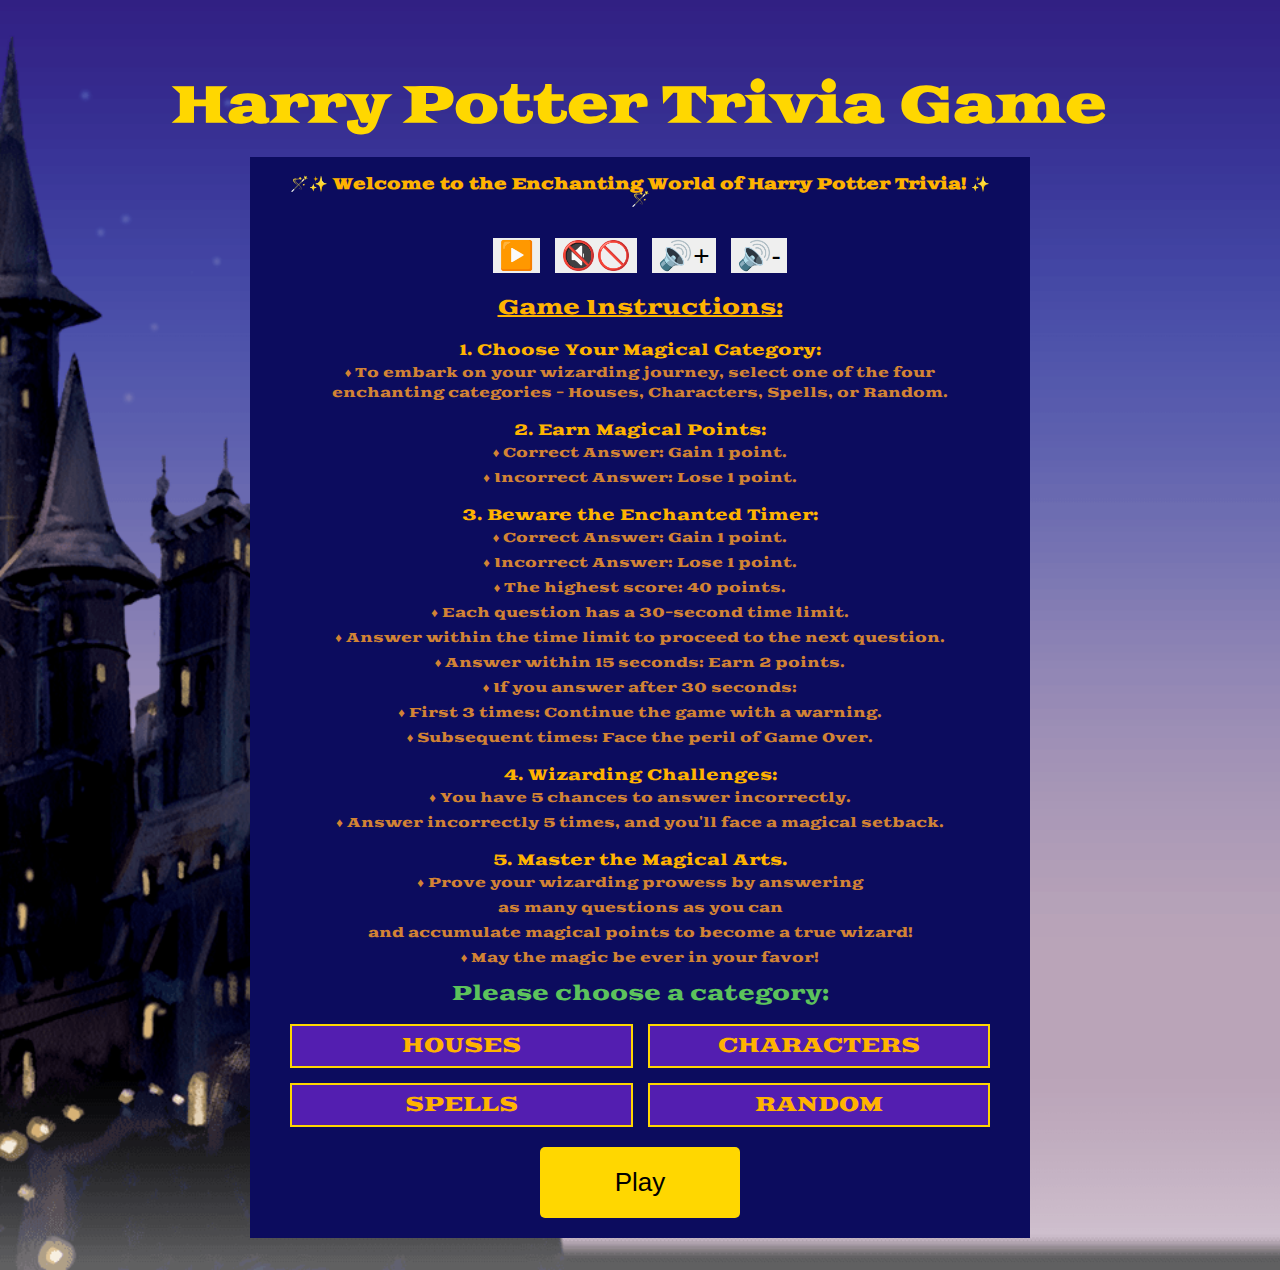
<file: index.html>
<!DOCTYPE html>
<html lang="en">

<head>
    <meta charset="UTF-8">
    <meta name="viewport" content="width=device-width, initial-scale=1.0">
    <title>Trivia</title>
    <link rel="stylesheet" href="reset.css">
    <link rel="stylesheet" href="./style.css">
    <script defer src="app.js"></script>
</head>

<body>
    <div class="wrapper">
        <header>
            <div class="container">
                <h1>Harry Potter Trivia Game</h1>
            </div>
        </header>
        <main>
            <div class="container">
                <div class="main-wrapper">
                    <h3> 🪄✨ Welcome to the Enchanting World of Harry Potter Trivia! ✨🪄</h3>
                    <br>
                    <div class="custom-audio">
                        <button id="playPauseBtn">▶️</button>
                        <button id="muteBtn">🔇🚫</button>
                        <button id="volumeUpBtn">🔊+</button>
                        <button id="volumeDownBtn">🔊-</button>
                        <audio id="myAudio" controls>
                            <source src="./image/hp.mp3" type="audio/mp3">
                            Your browser does not support the audio element.
                        </audio>
                    </div>
                    <h4>Game Instructions:</h4>

                    <ol class="instructions">
                        <!-- List of game instructions -->
                        <li>Choose Your Magical Category:
                            <p>♦ To embark on your wizarding journey, select one of the four enchanting categories -
                                Houses,
                                Characters, Spells, or Random.</p>
                        </li>
                        <li>Earn Magical Points:
                            <p>♦ Correct Answer: Gain 1 point.</p>
                            <p>♦ Incorrect Answer: Lose 1 point.</p>
                        </li>
                        <li> Beware the Enchanted Timer:
                            <!-- Timer-related instructions -->
                            <p>♦ Correct Answer: Gain 1 point.</p>
                            <p>♦ Incorrect Answer: Lose 1 point.</p>
                            <p>♦ The highest score: 40 points. </p>
                            <p>♦ Each question has a 30-second time limit.</p>
                            <p>♦ Answer within the time limit to proceed to the next question.</p>
                            <p>♦ Answer within 15 seconds: Earn 2 points.</p>
                            <p>♦ If you answer after 30 seconds:</p>
                            <p>♦ First 3 times: Continue the game with a warning.</p>
                            <p>♦ Subsequent times: Face the peril of Game Over.</p>
                        </li>
                        <li>Wizarding Challenges:
                            <!-- Points -->
                            <p>♦ You have 5 chances to answer incorrectly.</p>
                            <p>♦ Answer incorrectly 5 times, and you'll face a magical setback.</p>
                        </li>
                        <li>Master the Magical Arts.
                            <p>♦ Prove your wizarding prowess by answering</p>
                            <p>as many questions as you can</p>
                            <p>and accumulate magical points to become a true wizard!</p>
                            <p>♦ May the magic be ever in your favor!</p>
                        </li>
                    </ol>
                    <!-- Game category selection menu -->
                    <br>
                    <h2>Please choose a category:</h2>
                    <ul id="categories" class="category">
                        <li id="houses">Houses</li>
                        <li id="characters">Characters</li>
                        <li id="spells">Spells</li>
                        <li id="random">Random</li>
                    </ul>
                    <!-- Button to start the game -->
                    <div class="btn-wrapper">
                        <button id="play">Play</button>
                    </div>
                </div>
            </div>
        </main>
    </div>
</body>

</html>
</file>
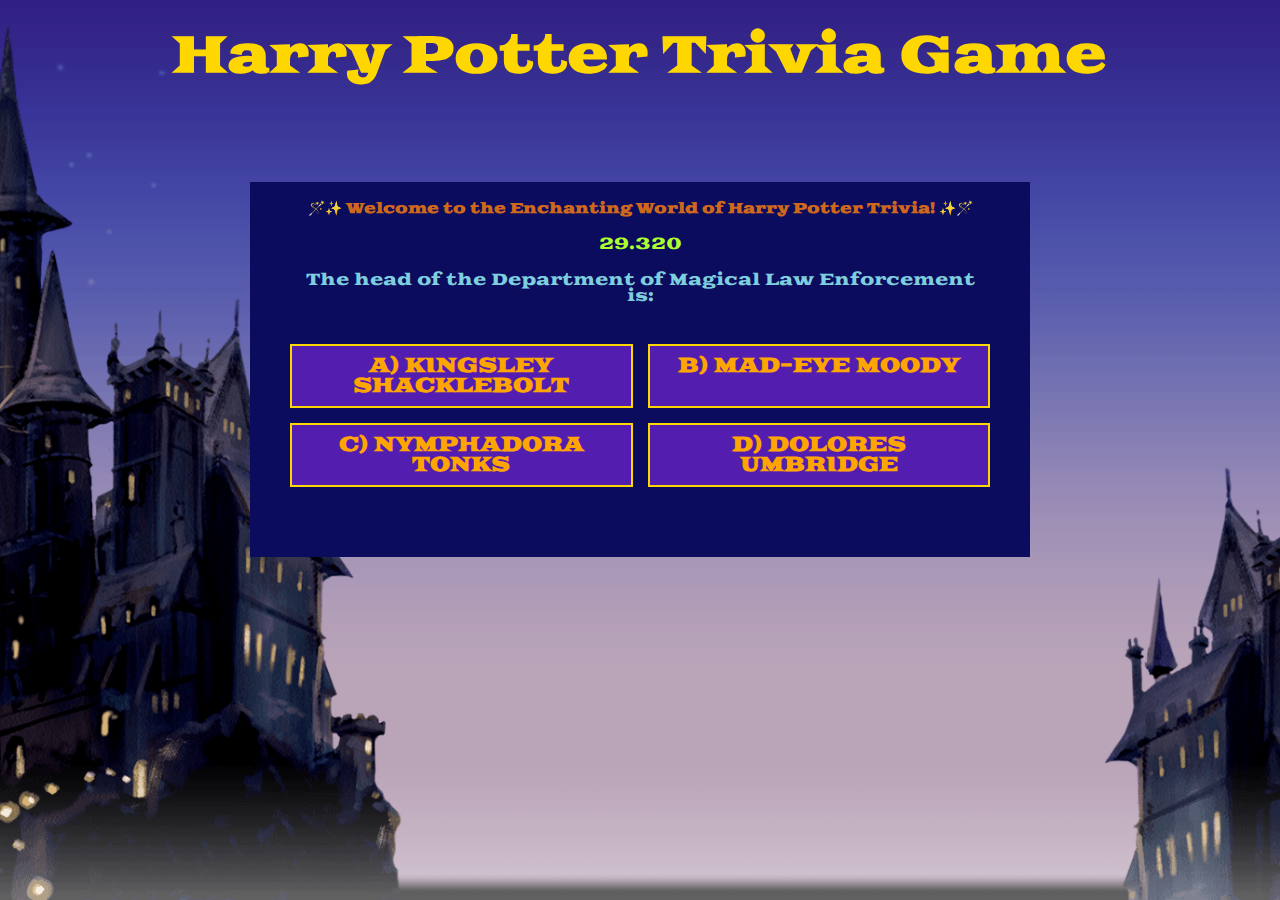
<file: characters.html>
<!DOCTYPE html>
<html lang="en">
<head>
    <meta charset="UTF-8">
    <meta name="viewport" content="width=device-width, initial-scale=1.0">
    <title>Trivia</title>
    <link rel="stylesheet" href="reset.css">
    <link rel="stylesheet" href="./trivia.css">
    <script defer src="index.js"></script>
</head>
<body>
    <div class="wrapper">
        <header>
            <div class="container">
                <h1>Harry Potter Trivia Game</h1>
            </div>
        </header>
        <main>
            <div class="container">
                <div class="main-wrapper">
                    <h3> 🪄✨ Welcome to the Enchanting World of Harry Potter Trivia! ✨🪄</h3>
                    <div id="timer-display">30.000<span>s</span></div>
                    <div id = "question"></div>
                </div>
            </div>
        </main>
    </div>
</body>
</html>
</file>
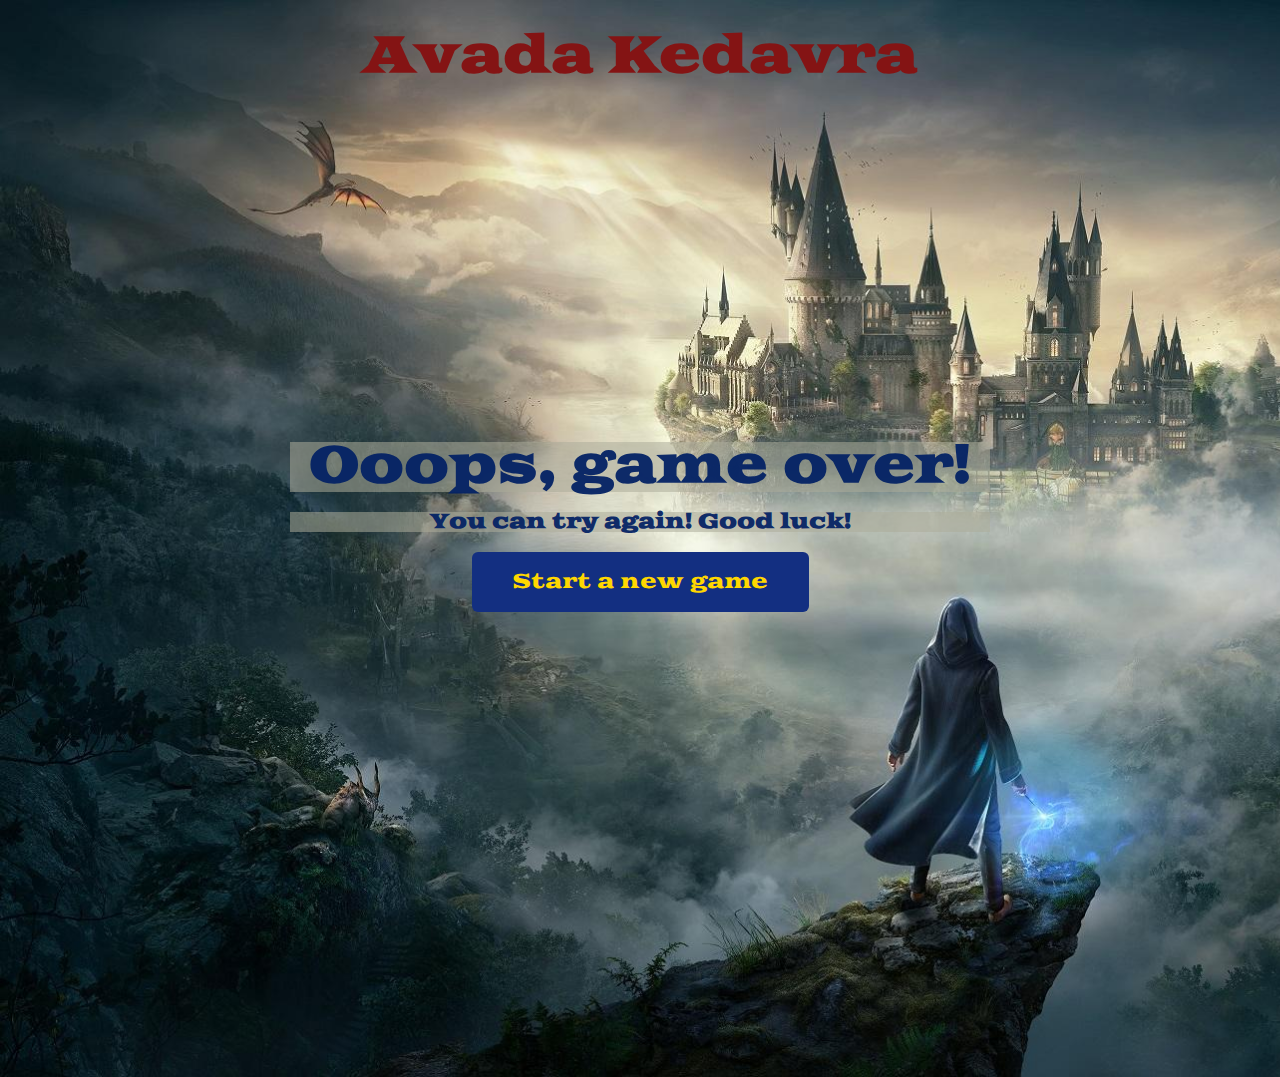
<file: game-over.html>
<!DOCTYPE html>
<html lang="en">

<head>
    <meta charset="UTF-8">
    <meta name="viewport" content="width=device-width, initial-scale=1.0">
    <title>Game Over</title>
    <link rel="stylesheet" href="reset.css">
    <link rel="stylesheet" href="./game-over.css">
</head>

<body>
    <div class="wrapper">
        <header>
            <div class="container">
                <h1>Avada Kedavra</h1>
            </div>
        </header>
        <main>
            <div class="container">
                <div class="main-wrapper">
                    <h2>Ooops, game over!</h2>
                    <h3>You can try again! Good luck!</h3>
                    <a class="start" href="index.html">Start a new game</a>
                </div>
            </div>
        </main>
    </div>
</body>

</html>
</file>
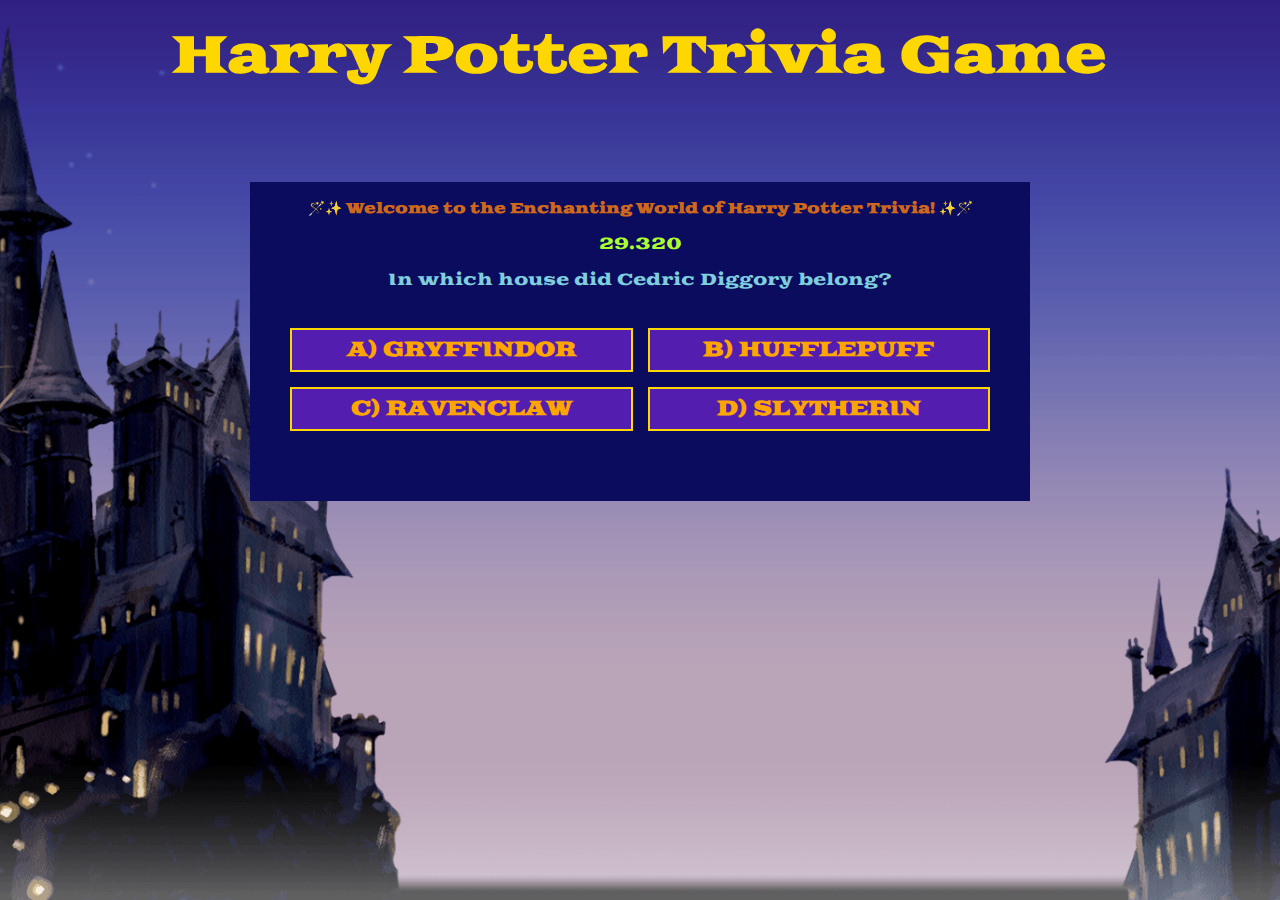
<file: houses.html>
<!DOCTYPE html>
<html lang="en">
<head>
    <meta charset="UTF-8">
    <meta name="viewport" content="width=device-width, initial-scale=1.0">
    <title>Trivia</title>
    <link rel="stylesheet" href="reset.css">
    <link rel="stylesheet" href="./trivia.css">
    <script defer src="index.js"></script>
</head>
<body>
    <div class="wrapper">
        <header>
            <div class="container">
                <h1>Harry Potter Trivia Game</h1>
            </div>
        </header>
        <main>
            <div class="container">
                <div class="main-wrapper">
                    <h3> 🪄✨ Welcome to the Enchanting World of Harry Potter Trivia! ✨🪄</h3>
                    <div id="timer-display">30.000<span>s</span></div>
                    <div id ="question"></div>
                </div>
            </div>
        </main>
    </div>
</body>
</html>
</file>
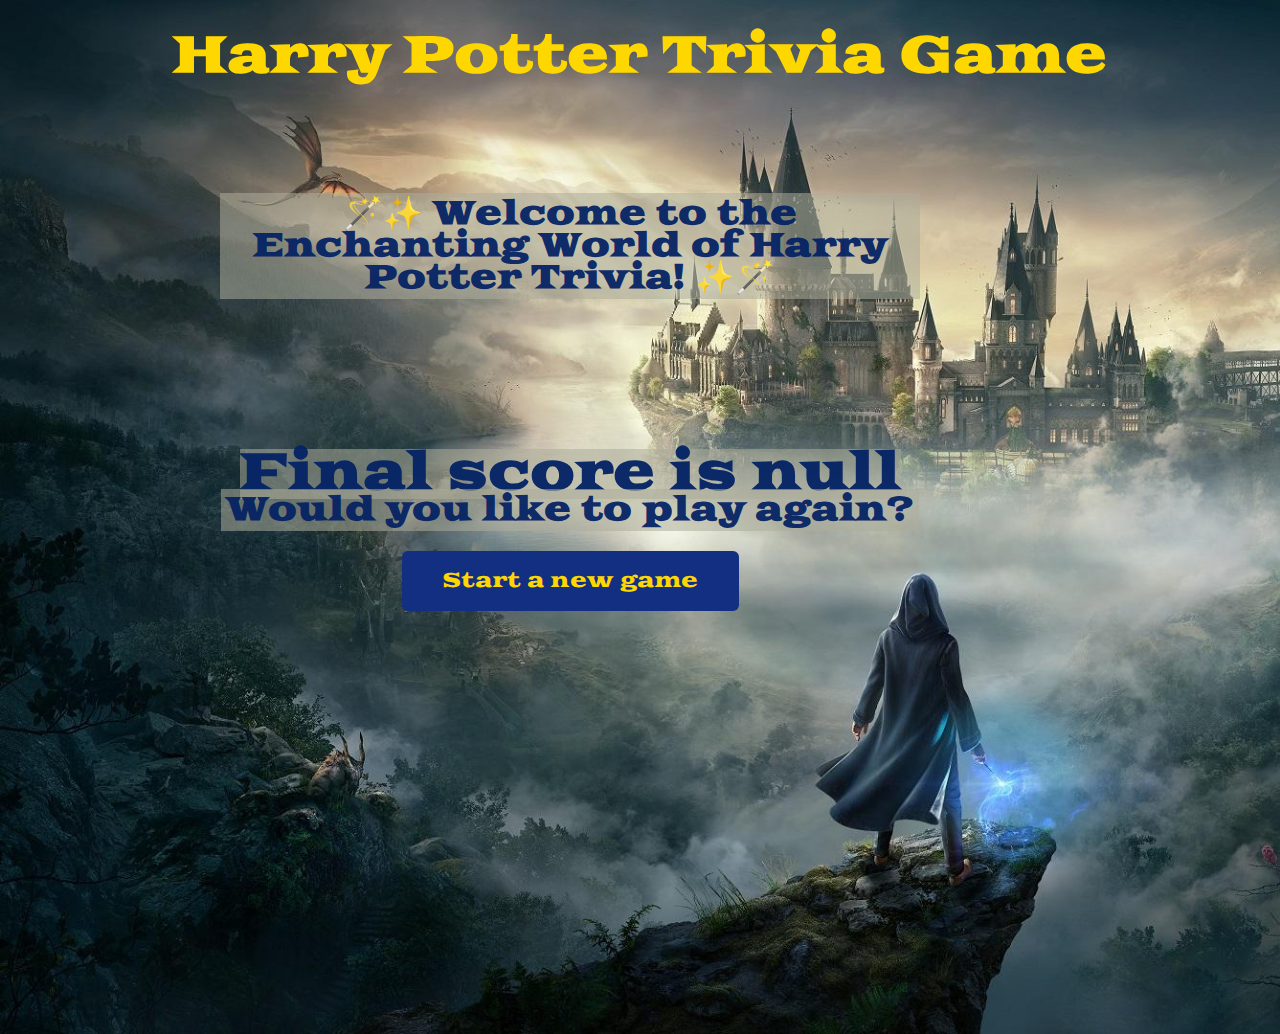
<file: score.html>
<!DOCTYPE html>
<html lang="en">
<head>
    <meta charset="UTF-8">
    <meta name="viewport" content="width=device-width, initial-scale=1.0">
    <title>Final Score</title>
    <link rel="stylesheet" href="reset.css">
    <link rel="stylesheet" href="./score.css">
    <script defer src="score.js"></script>
</head>
<body>
    <div class="wrapper">
        <header>
            <div class="container">
                <h1>Harry Potter Trivia Game</h1>
            </div>
        </header>
        <main>
            <div class="container main">
                <div class="main-wrapper">
                    <h3> 🪄✨ Welcome to the Enchanting World of Harry Potter Trivia! ✨🪄</h3>
                <div class = "score"></div>
                <h3>Would you like to play again? </h3>
                <a class = "start" href="index.html">Start a new game</a>
                </div>
            </div>
        </main>
    </div>
</body>
</html>
</file>
<file: style.css>
/* Imported Google Font */
@import url('https://fonts.googleapis.com/css2?family=Goblin+One&display=swap');


body {
    box-sizing: border-box;
    font-family: 'Goblin One', serif;
    /* display: flex;
    align-items: center;
    justify-content: center; */
}

#categories .categories-active{
    background-color: gold;
    border: 2px solid brown;
    color: brown;
}

a {
    text-decoration: none;
    cursor: pointer;
}

button {
    cursor: pointer;
    border: none;
}

.wrapper {
    background-image: url("./image/Hogwarts.png");
    background-repeat: no-repeat;
    background-size: cover;
    padding: 2rem; 
    width: 100%; 
    max-width: 1900px; 
    box-sizing: border-box;
}

.container {
    text-align: center;
    margin: 0 auto;
    max-width: 1200px;
}


header {
    margin-top: 50px;
    color: gold;
    text-align:center;
}

h1 {
    font-size: 50px;
    font-weight: bold;
    text-align: center;
    margin-bottom: 25px;
}

h2 {
    font-size: 20px;
    color: rgb(92, 194, 92);
}

h3 {
    font-size: 15px;
    font-weight: bold;
    text-align: center;
}

h4 {
    font-size: 20px;
    text-align: center;
    margin-bottom: 25px;
    text-decoration: underline;
}
.instructions {
    font-size: 15px;
    list-style-type: decimal;
    display: flex;
    flex-direction: column;
    gap: 20px;
    margin-top: 20px;
    text-align: center;
    list-style-position: inside;
}
.instructions p {
    margin-top: 5px;
    line-height: 20px;
    font-size: 13px;
    color:rgb(210, 131, 52)
}
.category {
    display: grid;
    grid-template-columns: repeat(2, 1fr);
    grid-template-rows: repeat(2, 1fr);
    gap: 15px;
    margin: 20px 0;
    text-align: center;
    list-style-position: inside;
}
#play {
   padding: 20px 40px;
   font-size: 26px;
   border-radius: 5px;
   background-color: gold;
   text-align: center;
   max-width: 200px;
   width: 100%;
}

.category li {
font-size: 20px;
text-transform: uppercase;
border: gold solid 2px;
padding: 10px;
text-align: center;
background-color: rgb(83, 30, 176);
cursor: pointer;
}

.error {
    color: red;
    background-color: gold;
    text-align: center;
    font-size: 20px;
    padding: 20px 40px;
    margin-top: 20px;
    border-radius: 6px;
    max-width: 500px;
    width: 100%;
}

.btn-wrapper {
    justify-content: center;
    display: flex;
    flex-direction: column;
    align-items: center;
}

.main-wrapper {
    max-width: 700px;
    margin-left: auto;
    margin-right: auto;
    color: rgb(255, 179, 0);
    background-color:rgb(12, 12, 94);
    padding: 20px 40px;
}


#myAudio {
    display: none;
    max-width: 250px;
    margin-top: 10px;
    margin-bottom: 10px;
}

#playPauseBtn,
#muteBtn,
#volumeUpBtn,
#volumeDownBtn {
    font-size: 28px;
    margin: 5px;
}

.custom-audio {
    margin-top: 10px;
    margin-bottom: 20px;
}

@media (max-width: 480px) {
    .category {
        grid-template-columns: repeat(1, 1fr);
        grid-template-rows: repeat(4, 1fr);
    }
    h1 {
        font-size: 22px;
    }
    h2,
    h3, 
    h4 {
        font-size: 12px;
    }
    .instructions p,
    .instructions {
        font-size: 11px;
    }
    .category li {
        font-size: 10px;
    }
    #playPauseBtn,
    #muteBtn,
    #volumeUpBtn,
    #volumeDownBtn {
        font-size: 15px;
        margin: 5px;
    }

    #play {
        font-size: 14px; 
        padding: 10px 20px; 
        border-radius: 16px; 
    }
}
</file>
<file: trivia.css>
@import url('https://fonts.googleapis.com/css2?family=Goblin+One&display=swap');

body {
    font-family: 'Goblin One', serif;
}

a {
    text-decoration: none;
    cursor: pointer;
}

button {
    cursor: pointer;
    border: none;
}


h1 {
    font-size: 50px;
    font-weight: bold;
    text-align: center;
    margin-bottom: 25px;
    color: gold;
}

h3 {
    font-size: 14px;
    font-weight: bold;
    text-align: center;
    color: rgba(220, 111, 23, 0.951);
}

.wrapper {
    background-image: url("./image/Hogwarts.png");
    background-repeat: no-repeat;
    background-size: cover;
    padding: 2rem; 
    width: 100%; 
    max-width: 1900px; 
    box-sizing: border-box;
    height: 100vh;
}
.container {
    text-align: center;
    margin: 0 auto;
    max-width: 1200px;
}

.main-wrapper {
    max-width: 700px;
    margin-left: auto;
    margin-right: auto;
    color: rgb(126, 206, 222);
    background-color:rgb(12, 12, 94);
    padding: 20px 40px;
    margin-top: 100px;
}

.question {
    display: grid;
    grid-template-columns: repeat(2, 1fr);
    grid-template-rows: repeat(2, 1fr);
    gap: 15px;
    margin: 20px 0;
    font-size: 20px;
    margin-top: 40px;
    margin-bottom: 50px;
}

.question li {
    font-size: 20px;
    font-weight: bold;
    text-transform: uppercase;
    border: gold solid 2px;
    padding: 10px;
    background-color: rgb(83, 30, 176);
    cursor: pointer;
    color: orange;

    }

    .question #question-active {
        background-color: gold;
        border: 2px solid brown;
        color: brown;
    }

    .question .answer-active {
        background-color: green;
        transition: 0.5s;
    }

    .question .wrong-active {
        background-color: red;
        transition: 0.5s;
    }

    #timer-display {
        margin-top: 20px;
        margin-bottom: 20px;
        color: greenyellow;
    }

    @media (max-width: 480px) {
        .question {
            grid-template-columns: repeat(1, 1fr);
            grid-template-rows: repeat(4, 1fr);
            font-size: 1px;
        }
        .question li {
            font-size: 10px;
        }
        h1 {
            font-size: 20px;
    }
}
</file>
<file: game-over.css>
@import url('https://fonts.googleapis.com/css2?family=Goblin+One&display=swap');

body {
    font-family: 'Goblin One', serif;
}

a {
    text-decoration: none;
    cursor: pointer;
}

button {
    cursor: pointer;
    border: none;
}

.wrapper {
    background-image: url("./image/hpbackground.jpeg");
    background-repeat: no-repeat;
    background-size: cover;
    padding: 2rem; 
    width: 100%; 
    max-width: 2000px; 
    box-sizing: border-box;
    margin-bottom: 0px;
    height: 100vh; 
    @media (max-width: 2000px) {
        height: auto; 
    }
}

.container {
    text-align: center;
    margin: 0 auto;
    max-width: 1200px;
}

header {
    margin-top: 50px;
    color: rgb(132, 20, 20);
    text-align:center;
}

h1 {
    font-size: 50px;
    font-weight: bold;
    text-align: center;
    margin-top: -50px;
    margin-bottom: 25px;
}
.main-wrapper {
    max-width: 700px;
    margin-left: auto;
    margin-right: auto;
    color: rgba(4, 34, 100, 0.958);
    height: 67vh; 
}

h2 {
    font-size: 50px;
    font-weight: bold;
    margin-top: 360px;
    margin-bottom: 50px;
    padding: 0px; 
    background-color: rgba(173, 173, 155, 0.547)
}

h3 {
    font-size: 20px;
    font-weight: bold;
    margin-bottom: 0px;
    margin-top: -30px;
    padding: 0px; 
    background-color: rgba(173, 173, 155, 0.547)
}

.start {
    color:gold;
    background-color: rgb(19, 47, 129);
    text-align: center;
    font-size: 20px;
    padding: 20px 40px;
    margin-top: 20px;
    border-radius: 6px;
    max-width: 257px;
    width: 100%;
    display: inline-block;
}

@media (max-width: 480px) {
    .main-wrapper {
        margin-left: 0;
    }
    .wrapper {
        height: 113vh;
        padding: 1rem;
    }
    h1 {
        font-size:22px;
    }

    h2 {
        font-size: 15px;
        margin-top: 190px; 
        margin-bottom: -50px; 
        text-align: center;
        padding: 5px;
    }
    h3 {
        font-size: 15px;
        margin-top: 80px; 
        margin-bottom: 10px; 
        text-align: center;
        padding: 5px;
    }

    .start {
        font-size: 16px; 
        margin-top: 0px; 
        text-align: center;
        border-radius: 200px;
        margin-bottom: -100px;
    }
}
</file>
<file: score.css>
@import url('https://fonts.googleapis.com/css2?family=Goblin+One&display=swap');

body {
    font-family: 'Goblin One', serif;
}

a {
    text-decoration: none;
    cursor: pointer;
}

button {
    cursor: pointer;
    border: none;
}

.wrapper {
    background-image: url("./image/hpbackground.jpeg");
    background-repeat: no-repeat;
    background-size: cover;
    padding: 2rem; 
    width: 100%; 
    max-width: 2000px; 
    box-sizing: border-box;
    margin-bottom: 0px;
    height: 100vh; 
    @media (max-width: 2000px) {
        height: auto; 
    }
}

.container {
    text-align: center;
    margin: 0 auto;
    max-width: 1200px;
}

header {
    margin-top: 50px;
    color: gold;
    text-align:center;
}

h1 {
    font-size: 50px;
    font-weight: bold;
    text-align: center;
    margin-top: -50px;
    margin-bottom: 20px;
}


.main-wrapper {
    max-width: 700px;
    margin-top: -30vh; 
    margin-left: 15%;
    margin-right: auto;
    color: rgba(4, 34, 100, 0.958);
    display: flex; 
    flex-direction: column;  
    align-items: center; 
}
.start {
    color:gold;
    background-color: rgb(19, 47, 129);
    text-align: center;
    font-size: 20px;
    padding: 20px 40px;
    margin-top: 20px;
    border-radius: 6px;
    max-width: 257px;
    width: 100%;
    display: inline-block;
}


h3 {
    font-size: 32px;
    font-weight: bold;
    background-color: rgba(173, 173, 155, 0.547);
    margin-top: -30px;
    padding: 5px; 
}
.main {
    display:flex;
    flex-direction: column;
    gap: 30px;
    align-items: center;
    justify-content: center;
    height: 100vh;
}

.score-text {
font-size: 50px;
margin-top: 150px;
margin-bottom: 20px;
font-weight: bold;
background-color: rgba(173, 173, 155, 0.547)
}

@media (max-width: 480px) {
    .main-wrapper {
        margin-left: 0;
    }
    .wrapper {
        height: auto;
        padding: 1rem;
    }
    h1 {
        font-size:22px;
    }
    .score-text {
        font-size: 15px;
        margin-top: 40px; 
        margin-bottom: 30px; 
        text-align: center;
    }

    h3 {
        font-size: 15px;
        margin-top: -20px; 
        margin-bottom: 10px; 
        text-align: center;
        padding: 5px;
    }

    .start {
        font-size: 16px; 
        margin-top: 0px; 
        text-align: center;
        border-radius: 200px;
        margin-bottom: -100px;
    }
    .main {
        display: flex;
        flex-direction: column;
        align-items: center;
        justify-content: center;
        height: 98vh;
        margin-left: 70px;
    }

}
</file>
